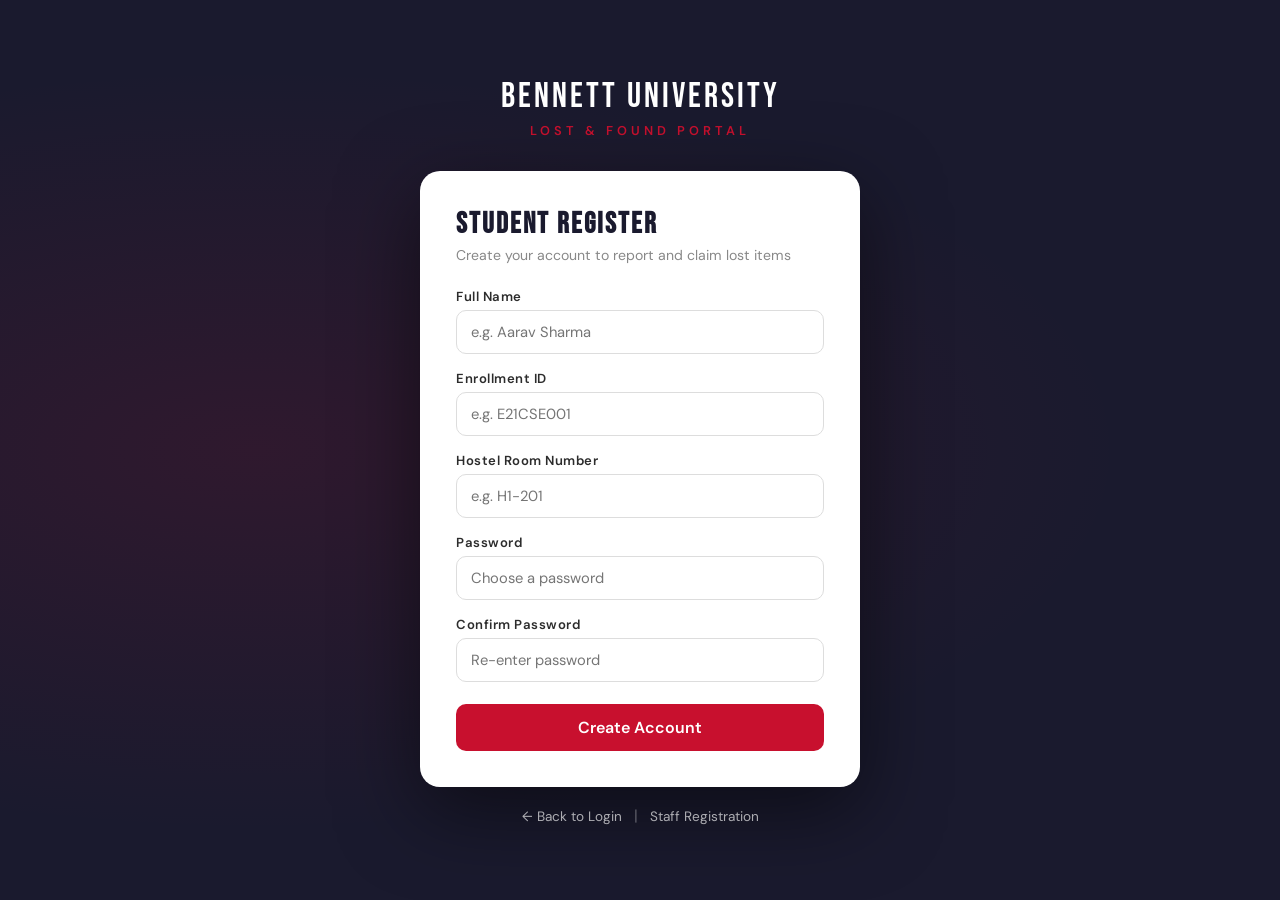
<file: frontend/register.html>
<!DOCTYPE html>
<html lang="en">
<head>
<meta charset="UTF-8">
<meta name="viewport" content="width=device-width, initial-scale=1.0">
<title>Student Register – Bennett University Lost & Found</title>
<link href="https://fonts.googleapis.com/css2?family=Bebas+Neue&family=DM+Sans:wght@300;400;500;600&display=swap" rel="stylesheet">
<style>
  *, *::before, *::after { box-sizing: border-box; margin: 0; padding: 0; }
  :root { --red: #C8102E; --dark: #1A1A2E; --white: #FFFFFF; --text: #2c2c2c; --muted: #888; --border: #ddd; }
  body {
    font-family: 'DM Sans', sans-serif;
    background: var(--dark);
    min-height: 100vh;
    display: flex; flex-direction: column; align-items: center; justify-content: center;
    padding: 24px;
    background-image: radial-gradient(ellipse at 20% 50%, rgba(200,16,46,0.12) 0%, transparent 60%);
  }
  .logo-area { text-align: center; margin-bottom: 32px; }
  .logo-text { font-family: 'Bebas Neue', cursive; font-size: 2.2rem; color: var(--white); letter-spacing: 3px; }
  .logo-sub { font-size: 0.8rem; color: var(--red); letter-spacing: 4px; text-transform: uppercase; font-weight: 600; margin-top: 4px; }
  .card { background: var(--white); border-radius: 20px; padding: 36px; box-shadow: 0 24px 80px rgba(0,0,0,0.5); width: 100%; max-width: 440px; }
  .card h2 { font-family: 'Bebas Neue', cursive; font-size: 1.8rem; color: var(--dark); letter-spacing: 2px; margin-bottom: 4px; }
  .card p { color: var(--muted); font-size: 0.88rem; margin-bottom: 24px; }
  .form-group { margin-bottom: 16px; }
  label { display: block; font-size: 0.82rem; font-weight: 600; color: var(--text); margin-bottom: 5px; letter-spacing: 0.5px; }
  input { width: 100%; padding: 11px 14px; border: 1.5px solid var(--border); border-radius: 10px; font-size: 0.92rem; font-family: 'DM Sans', sans-serif; color: var(--text); outline: none; transition: border-color 0.2s; }
  input:focus { border-color: var(--red); }
  .btn { width: 100%; padding: 13px; background: var(--red); color: white; border: none; border-radius: 10px; font-size: 1rem; font-weight: 600; cursor: pointer; font-family: 'DM Sans', sans-serif; transition: background 0.2s; margin-top: 6px; }
  .btn:hover { background: #a50d24; }
  .msg { padding: 10px 12px; border-radius: 6px; font-size: 0.85rem; margin-bottom: 14px; display: none; }
  .msg.error { background: #ffeaea; color: var(--red); border-left: 3px solid var(--red); }
  .msg.success { background: #f0fdf4; color: #16a34a; border-left: 3px solid #22c55e; }
  .bottom-links { text-align: center; margin-top: 18px; }
  .bottom-links a { color: rgba(255,255,255,0.65); font-size: 0.85rem; text-decoration: none; }
  .bottom-links a:hover { color: white; }
  .bottom-links span { color: rgba(255,255,255,0.3); margin: 0 8px; }
</style>
</head>
<body>

<div class="logo-area">
  <div class="logo-text">Bennett University</div>
  <div class="logo-sub">Lost &amp; Found Portal</div>
</div>

<div class="card">
  <h2>Student Register</h2>
  <p>Create your account to report and claim lost items</p>
  <div class="msg" id="msg"></div>
  <div class="form-group">
    <label>Full Name</label>
    <input type="text" id="name" placeholder="e.g. Aarav Sharma" />
  </div>
  <div class="form-group">
    <label>Enrollment ID</label>
    <input type="text" id="enrollmentId" placeholder="e.g. E21CSE001" />
  </div>
  <div class="form-group">
    <label>Hostel Room Number</label>
    <input type="text" id="hostelRoom" placeholder="e.g. H1-201" />
  </div>
  <div class="form-group">
    <label>Password</label>
    <input type="password" id="password" placeholder="Choose a password" />
  </div>
  <div class="form-group">
    <label>Confirm Password</label>
    <input type="password" id="confirmPassword" placeholder="Re-enter password" />
  </div>
  <button class="btn" onclick="doRegister()">Create Account</button>
</div>

<div class="bottom-links">
  <a href="login.html">← Back to Login</a>
  <span>|</span>
  <a href="staff-register.html">Staff Registration</a>
</div>

<script>
  function doRegister() {
    const name = document.getElementById('name').value.trim();
    const enrollmentId = document.getElementById('enrollmentId').value.trim();
    const hostelRoom = document.getElementById('hostelRoom').value.trim();
    const password = document.getElementById('password').value.trim();
    const confirmPassword = document.getElementById('confirmPassword').value.trim();
    const msgEl = document.getElementById('msg');

    msgEl.style.display = 'none';

    if (!name || !enrollmentId || !password || !confirmPassword) {
      showMsg('Please fill in all required fields.', 'error'); return;
    }
    if (password !== confirmPassword) {
      showMsg('Passwords do not match.', 'error'); return;
    }
    if (password.length < 6) {
      showMsg('Password must be at least 6 characters.', 'error'); return;
    }

    fetch('/api/register/student', {
      method: 'POST',
      headers: { 'Content-Type': 'application/x-www-form-urlencoded' },
      body: 'name=' + encodeURIComponent(name) +
            '&enrollmentId=' + encodeURIComponent(enrollmentId) +
            '&hostelRoom=' + encodeURIComponent(hostelRoom) +
            '&password=' + encodeURIComponent(password)
    }).then(r => r.json()).then(data => {
      if (data.success) {
        showMsg('✅ Account created! Redirecting to login...', 'success');
        setTimeout(() => window.location.href = 'login.html', 2000);
      } else {
        showMsg(data.error || 'Registration failed.', 'error');
      }
    }).catch(() => showMsg('Server error. Try again.', 'error'));
  }

  function showMsg(text, type) {
    const el = document.getElementById('msg');
    el.textContent = text;
    el.className = 'msg ' + type;
    el.style.display = 'block';
  }

  document.addEventListener('keydown', e => { if (e.key === 'Enter') doRegister(); });
</script>
</body>
</html>
</file>
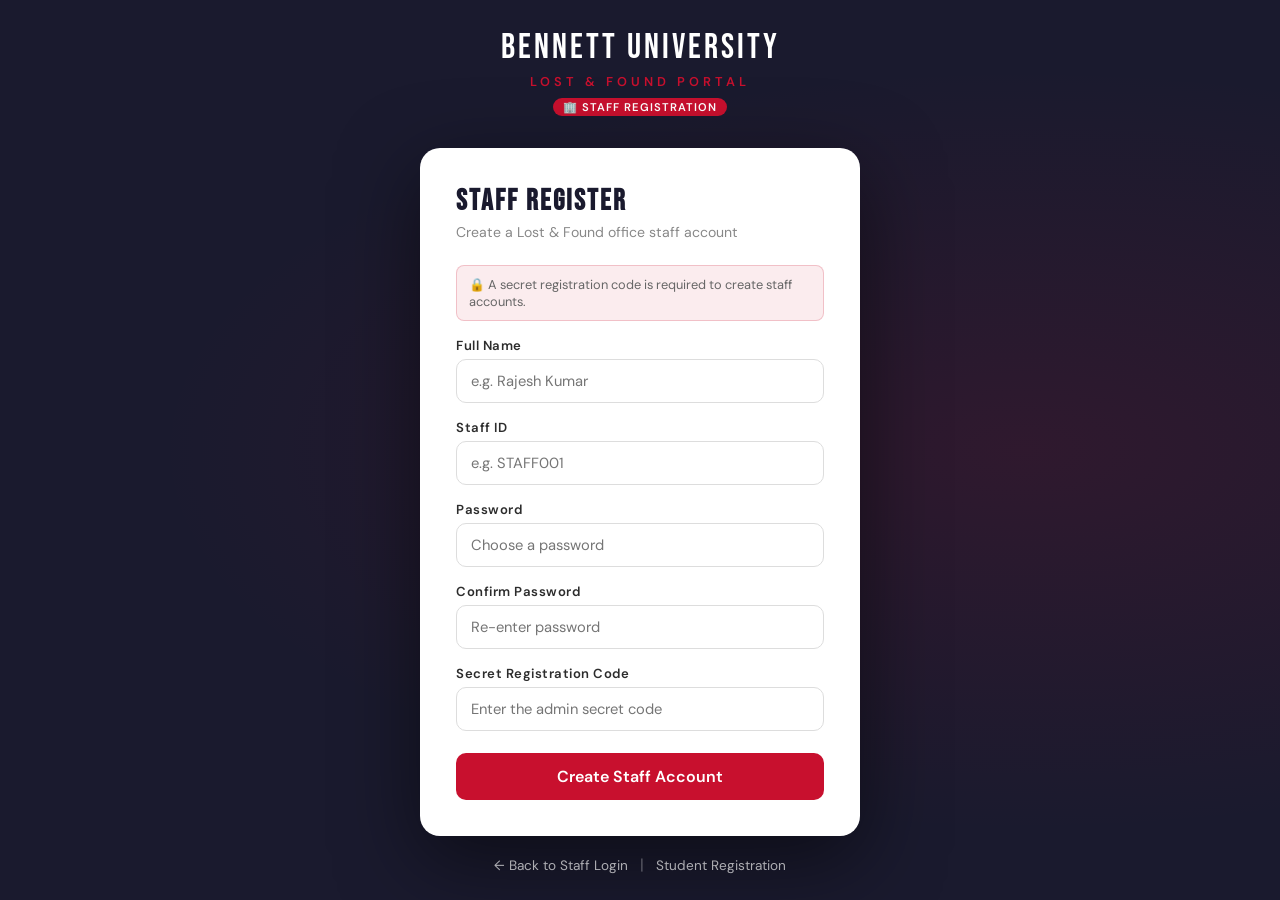
<file: frontend/staff-register.html>
<!DOCTYPE html>
<html lang="en">
<head>
<meta charset="UTF-8">
<meta name="viewport" content="width=device-width, initial-scale=1.0">
<title>Staff Register – Bennett University Lost & Found</title>
<link href="https://fonts.googleapis.com/css2?family=Bebas+Neue&family=DM+Sans:wght@300;400;500;600&display=swap" rel="stylesheet">
<style>
  *, *::before, *::after { box-sizing: border-box; margin: 0; padding: 0; }
  :root { --red: #C8102E; --dark: #1A1A2E; --white: #FFFFFF; --text: #2c2c2c; --muted: #888; --border: #ddd; }
  body {
    font-family: 'DM Sans', sans-serif;
    background: var(--dark);
    min-height: 100vh;
    display: flex; flex-direction: column; align-items: center; justify-content: center;
    padding: 24px;
    background-image: radial-gradient(ellipse at 80% 50%, rgba(200,16,46,0.12) 0%, transparent 60%);
  }
  .logo-area { text-align: center; margin-bottom: 32px; }
  .logo-text { font-family: 'Bebas Neue', cursive; font-size: 2.2rem; color: var(--white); letter-spacing: 3px; }
  .logo-sub { font-size: 0.8rem; color: var(--red); letter-spacing: 4px; text-transform: uppercase; font-weight: 600; margin-top: 4px; }
  .badge { display: inline-block; background: var(--red); color: white; font-size: 0.7rem; padding: 2px 10px; border-radius: 20px; letter-spacing: 1px; margin-top: 8px; font-weight: 600; }
  .card { background: var(--white); border-radius: 20px; padding: 36px; box-shadow: 0 24px 80px rgba(0,0,0,0.5); width: 100%; max-width: 440px; }
  .card h2 { font-family: 'Bebas Neue', cursive; font-size: 1.8rem; color: var(--dark); letter-spacing: 2px; margin-bottom: 4px; }
  .card p { color: var(--muted); font-size: 0.88rem; margin-bottom: 24px; }
  .form-group { margin-bottom: 16px; }
  label { display: block; font-size: 0.82rem; font-weight: 600; color: var(--text); margin-bottom: 5px; letter-spacing: 0.5px; }
  input { width: 100%; padding: 11px 14px; border: 1.5px solid var(--border); border-radius: 10px; font-size: 0.92rem; font-family: 'DM Sans', sans-serif; color: var(--text); outline: none; transition: border-color 0.2s; }
  input:focus { border-color: var(--red); }
  .btn { width: 100%; padding: 13px; background: var(--red); color: white; border: none; border-radius: 10px; font-size: 1rem; font-weight: 600; cursor: pointer; font-family: 'DM Sans', sans-serif; transition: background 0.2s; margin-top: 6px; }
  .btn:hover { background: #a50d24; }
  .msg { padding: 10px 12px; border-radius: 6px; font-size: 0.85rem; margin-bottom: 14px; display: none; }
  .msg.error { background: #ffeaea; color: var(--red); border-left: 3px solid var(--red); }
  .msg.success { background: #f0fdf4; color: #16a34a; border-left: 3px solid #22c55e; }
  .bottom-links { text-align: center; margin-top: 18px; }
  .bottom-links a { color: rgba(255,255,255,0.65); font-size: 0.85rem; text-decoration: none; }
  .bottom-links a:hover { color: white; }
  .bottom-links span { color: rgba(255,255,255,0.3); margin: 0 8px; }
  .secret-note { background: rgba(200,16,46,0.08); border: 1px solid rgba(200,16,46,0.2); border-radius: 8px; padding: 10px 12px; font-size: 0.8rem; color: #666; margin-bottom: 16px; }
</style>
</head>
<body>

<div class="logo-area">
  <div class="logo-text">Bennett University</div>
  <div class="logo-sub">Lost &amp; Found Portal</div>
  <div class="badge">🏢 STAFF REGISTRATION</div>
</div>

<div class="card">
  <h2>Staff Register</h2>
  <p>Create a Lost &amp; Found office staff account</p>
  <div class="secret-note">🔒 A secret registration code is required to create staff accounts.</div>
  <div class="msg" id="msg"></div>
  <div class="form-group">
    <label>Full Name</label>
    <input type="text" id="name" placeholder="e.g. Rajesh Kumar" />
  </div>
  <div class="form-group">
    <label>Staff ID</label>
    <input type="text" id="staffId" placeholder="e.g. STAFF001" />
  </div>
  <div class="form-group">
    <label>Password</label>
    <input type="password" id="password" placeholder="Choose a password" />
  </div>
  <div class="form-group">
    <label>Confirm Password</label>
    <input type="password" id="confirmPassword" placeholder="Re-enter password" />
  </div>
  <div class="form-group">
    <label>Secret Registration Code</label>
    <input type="password" id="secretCode" placeholder="Enter the admin secret code" />
  </div>
  <button class="btn" onclick="doRegister()">Create Staff Account</button>
</div>

<div class="bottom-links">
  <a href="staff-login.html">← Back to Staff Login</a>
  <span>|</span>
  <a href="register.html">Student Registration</a>
</div>

<script>
  function doRegister() {
    const name = document.getElementById('name').value.trim();
    const staffId = document.getElementById('staffId').value.trim();
    const password = document.getElementById('password').value.trim();
    const confirmPassword = document.getElementById('confirmPassword').value.trim();
    const secretCode = document.getElementById('secretCode').value.trim();

    if (!name || !staffId || !password || !confirmPassword || !secretCode) {
      showMsg('Please fill in all fields.', 'error'); return;
    }
    if (password !== confirmPassword) {
      showMsg('Passwords do not match.', 'error'); return;
    }
    if (password.length < 6) {
      showMsg('Password must be at least 6 characters.', 'error'); return;
    }

    fetch('/api/register/staff', {
      method: 'POST',
      headers: { 'Content-Type': 'application/x-www-form-urlencoded' },
      body: 'name=' + encodeURIComponent(name) +
            '&staffId=' + encodeURIComponent(staffId) +
            '&password=' + encodeURIComponent(password) +
            '&secretCode=' + encodeURIComponent(secretCode)
    }).then(r => r.json()).then(data => {
      if (data.success) {
        showMsg('✅ Staff account created! Redirecting to login...', 'success');
        setTimeout(() => window.location.href = 'staff-login.html', 2000);
      } else {
        showMsg(data.error || 'Registration failed.', 'error');
      }
    }).catch(() => showMsg('Server error. Try again.', 'error'));
  }

  function showMsg(text, type) {
    const el = document.getElementById('msg');
    el.textContent = text;
    el.className = 'msg ' + type;
    el.style.display = 'block';
  }

  document.addEventListener('keydown', e => { if (e.key === 'Enter') doRegister(); });
</script>
</body>
</html>
</file>
